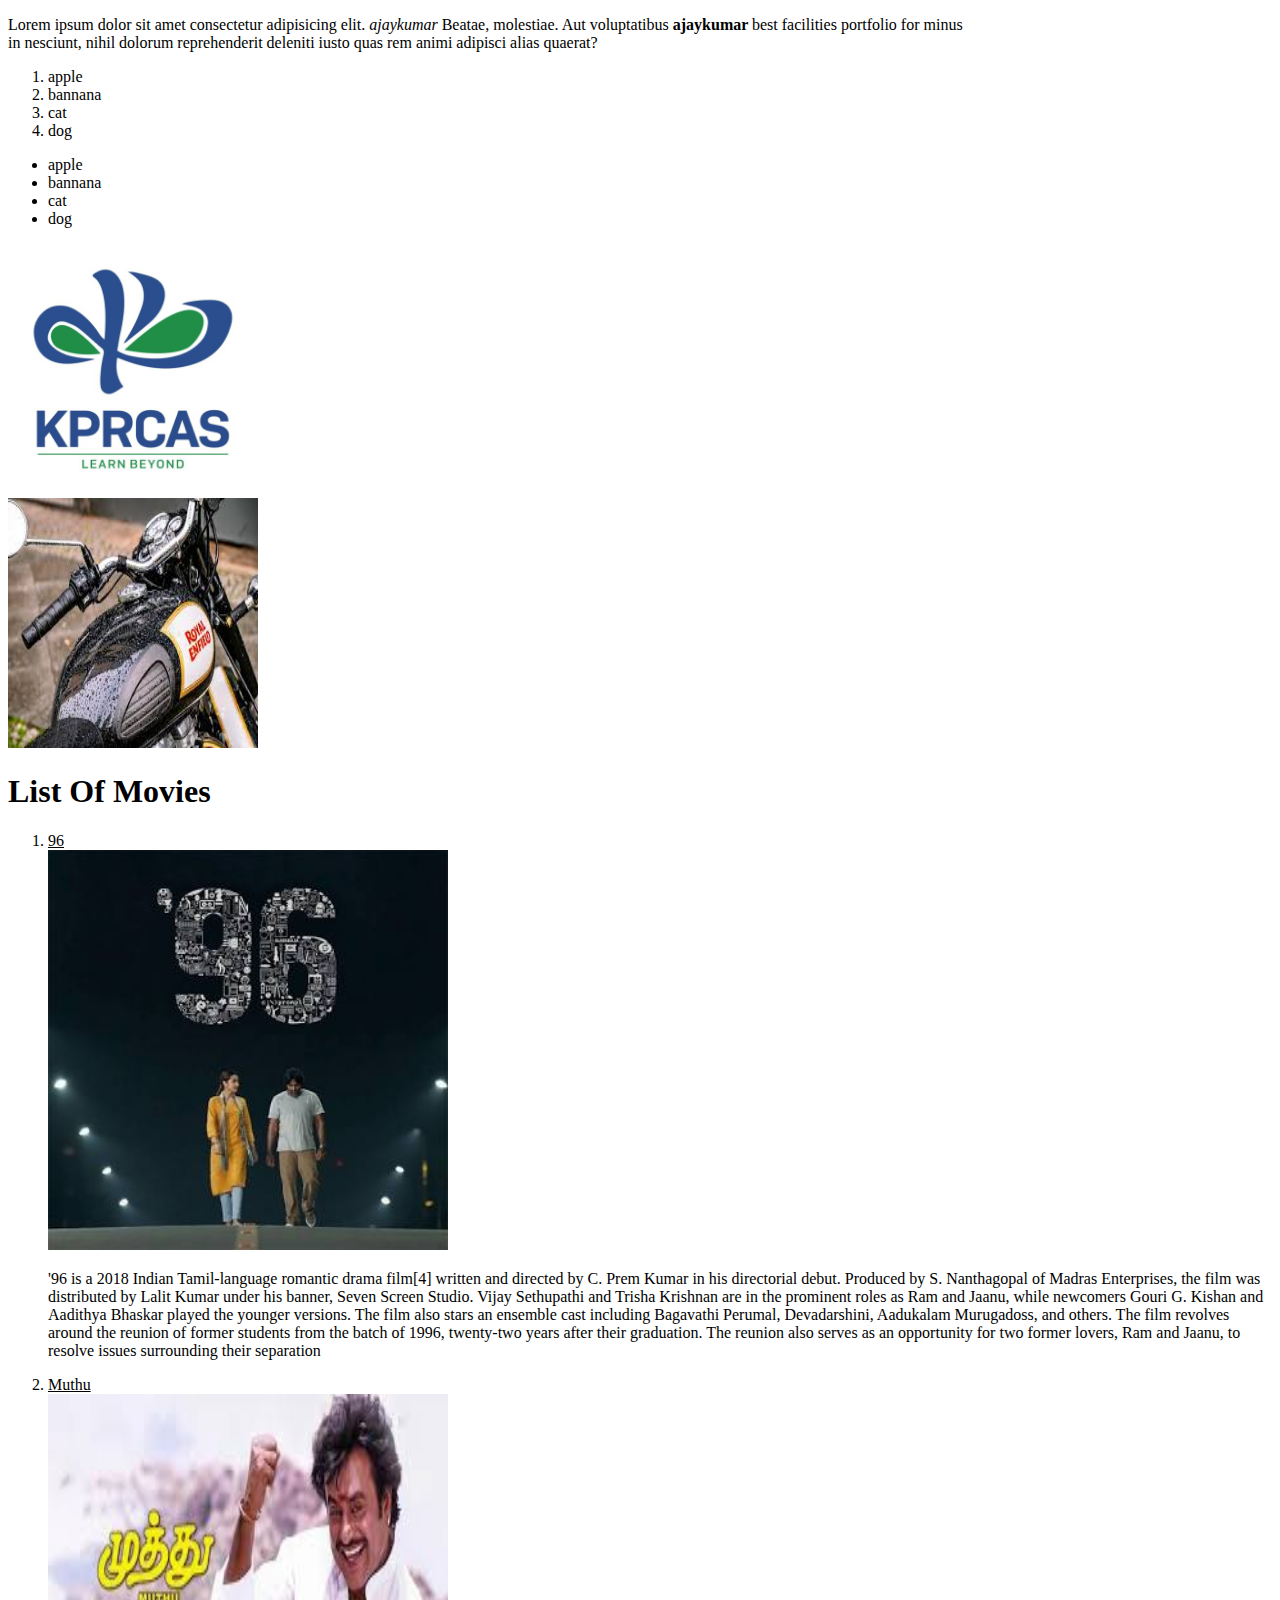
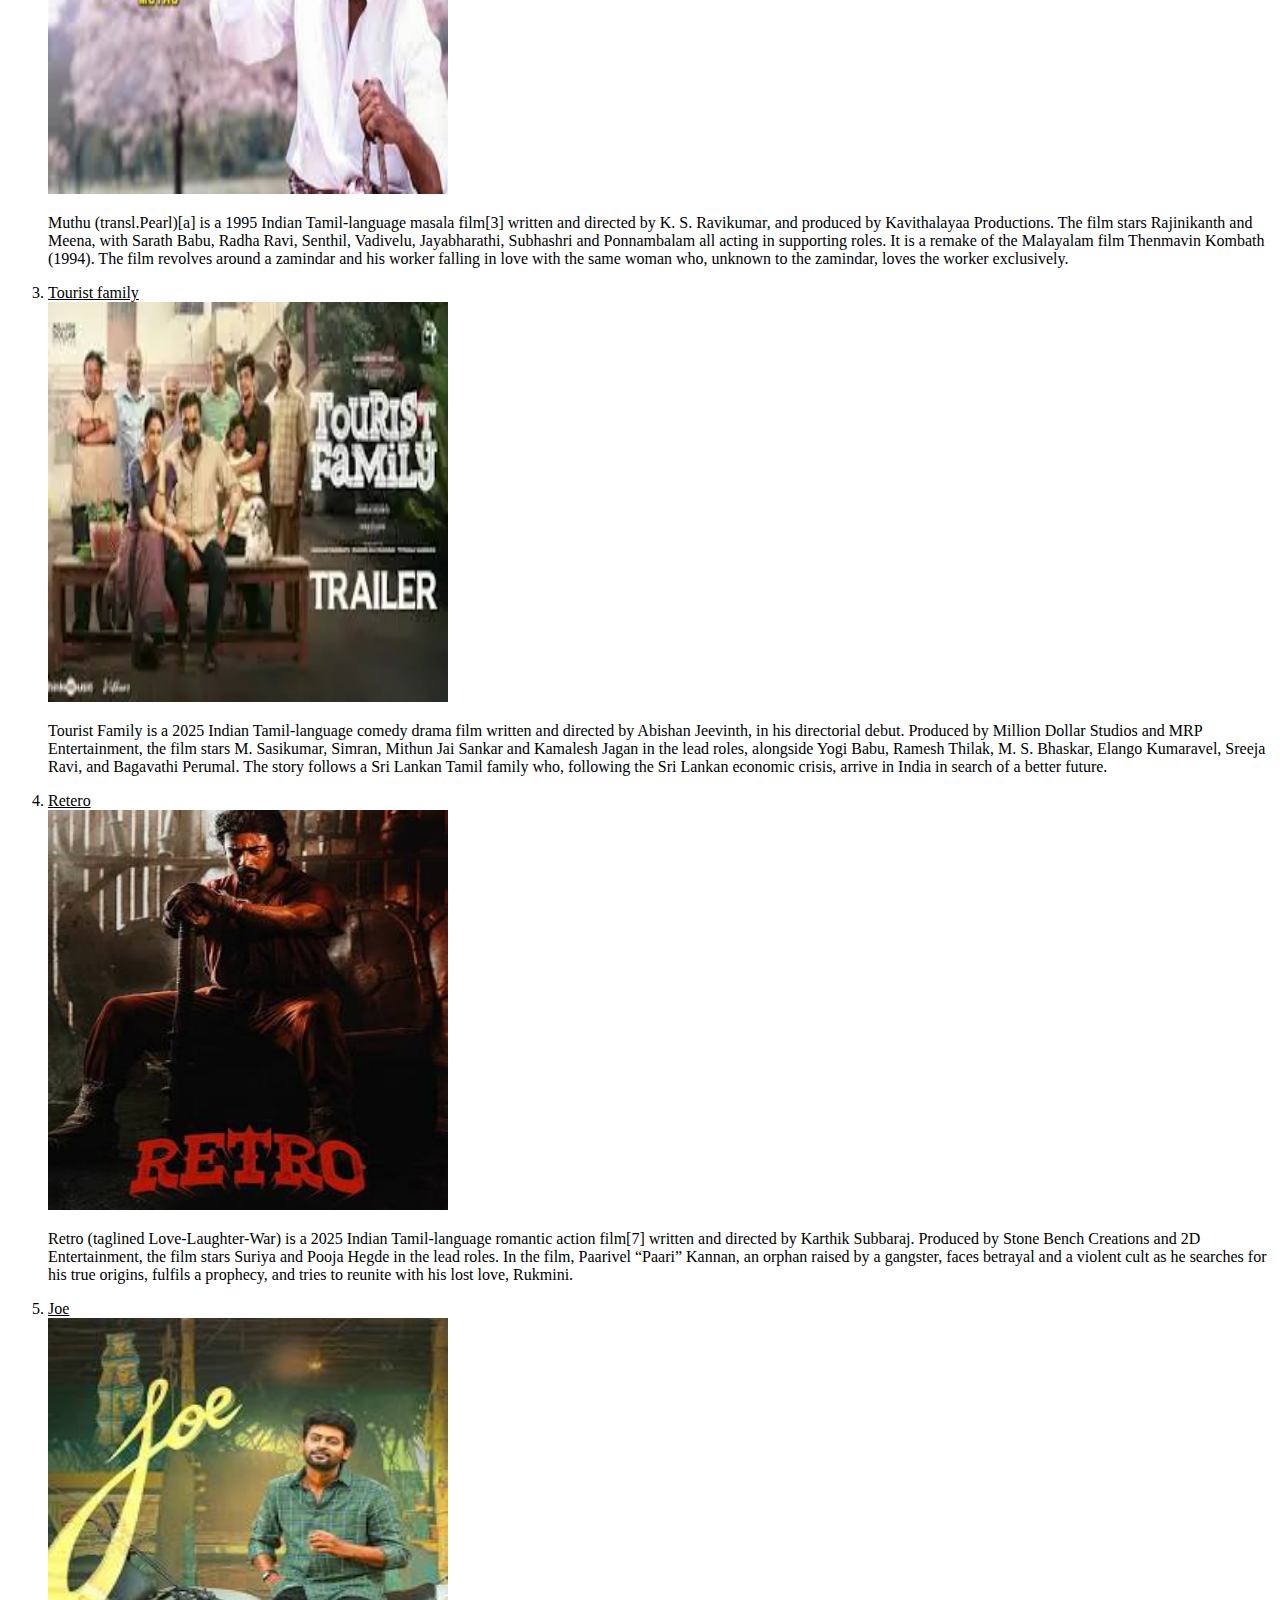
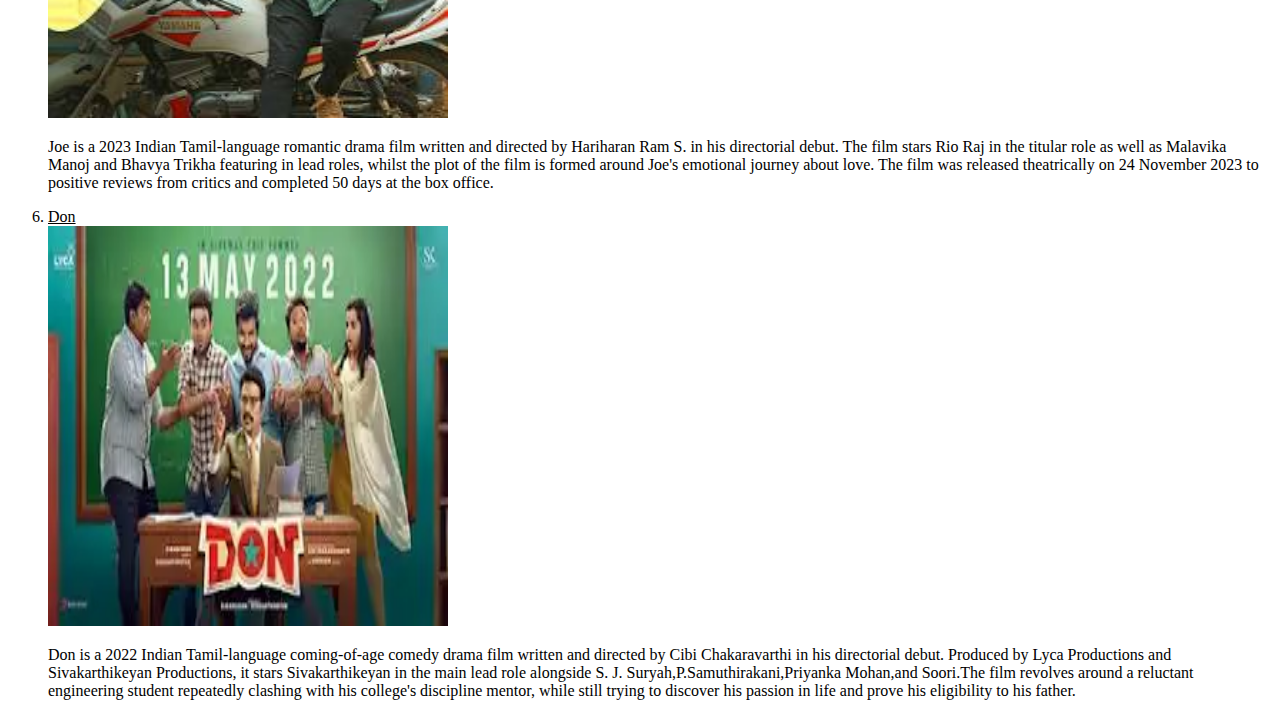
<file: about.html>
<!DOCTYPE html>
<html lang="en">
<head>
    <meta charset="UTF-8">
    <meta name="viewport" content="width=device-width, initial-scale=1.0">
    <title>Document</title>
</head>
<body>
    <p> Lorem ipsum dolor sit amet consectetur adipisicing elit. <i> ajaykumar </i> Beatae, molestiae. Aut voluptatibus <b> ajaykumar </b> best facilities portfolio for minus <br> in nesciunt, nihil dolorum reprehenderit deleniti iusto quas rem animi adipisci alias quaerat?</p> 
    <ol>
        <li> apple </li>
        <li> bannana </li>
        <li> cat </li>
        <li> dog </li>
    </ol>
    <ul>
        <li>apple</li>
        <li>bannana</li>
        <li>cat</li>
        <li>dog</li>
    </ul>
    <img src="kpr logo.jpg" alt="logo of kpr" width="250" height="250"> <br>
    <img src="[data-uri]" alt=" its an bullet image" width="250" height="250"> 
    
    <h1>List Of Movies</h1>
    <ol>
    <li><u>96</u></li>
    <img src="[data-uri]" alt="logo of 96" width="400" height="400">
   <p>'96 is a 2018 Indian Tamil-language romantic drama film[4] written and directed by C. Prem Kumar in his directorial debut. Produced by S. Nanthagopal of Madras Enterprises, the film was distributed by Lalit Kumar under his banner, Seven Screen Studio. Vijay Sethupathi and Trisha Krishnan are in the prominent roles as Ram and Jaanu, while newcomers Gouri G. Kishan and Aadithya Bhaskar played the younger versions. The film also stars an ensemble cast including Bagavathi Perumal, Devadarshini, Aadukalam Murugadoss, and others. The film revolves around the reunion of former students from the batch of 1996, twenty-two years after their graduation. The reunion also serves as an opportunity for two former lovers, Ram and Jaanu, to resolve issues surrounding their separation</p> 

<li><u>Muthu</u></li>
<img src="[data-uri]" alt="logoof muthu movie" width="400" height="400">
<p>Muthu (transl.Pearl)[a] is a 1995 Indian Tamil-language masala film[3] written and directed by K. S. Ravikumar, and produced by Kavithalayaa Productions. The film stars Rajinikanth and Meena, with Sarath Babu, Radha Ravi, Senthil, Vadivelu, Jayabharathi, Subhashri and Ponnambalam all acting in supporting roles. It is a remake of the Malayalam film Thenmavin Kombath (1994). The film revolves around a zamindar and his worker falling in love with the same woman who, unknown to the zamindar, loves the worker exclusively.</p>

<li><u>Tourist family</u></li>
<img src="[data-uri]" alt="logo of tourist family" width="400" height="400">
<p>Tourist Family is a 2025 Indian Tamil-language comedy drama film written and directed by Abishan Jeevinth, in his directorial debut. Produced by Million Dollar Studios and MRP Entertainment, the film stars M. Sasikumar, Simran, Mithun Jai Sankar and Kamalesh Jagan in the lead roles, alongside Yogi Babu, Ramesh Thilak, M. S. Bhaskar, Elango Kumaravel, Sreeja Ravi, and Bagavathi Perumal. The story follows a Sri Lankan Tamil family who, following the Sri Lankan economic crisis, arrive in India in search of a better future.</p>

<li><u>Retero</u></li>
<img src="[data-uri]" alt="logo of Retero" width="400" height="400">
<p>Retro (taglined Love-Laughter-War) is a 2025 Indian Tamil-language romantic action film[7] written and directed by Karthik Subbaraj. Produced by Stone Bench Creations and 2D Entertainment, the film stars Suriya and Pooja Hegde in the lead roles. In the film, Paarivel “Paari” Kannan, an orphan raised by a gangster, faces betrayal and a violent cult as he searches for his true origins, fulfils a prophecy, and tries to reunite with his lost love, Rukmini.

<li><u>Joe</u></li>
<img src="[data-uri]" alt="logo og joe" width="400" height="400">
<p> Joe is a 2023 Indian Tamil-language romantic drama film written and directed by Hariharan Ram S. in his directorial debut. The film stars Rio Raj in the titular role as well as Malavika Manoj and Bhavya Trikha featuring in lead roles, whilst the plot of the film is formed around Joe's emotional journey about love. The film was released theatrically on 24 November 2023 to positive reviews from critics and completed 50 days at the box office.
</p>

<li><u>Don</u></li>
<img src="[data-uri]" alt="logo of don" width="400" height="400">
<p>Don is a 2022 Indian Tamil-language coming-of-age comedy drama film written and directed by Cibi Chakaravarthi in his directorial debut. Produced by Lyca Productions and Sivakarthikeyan Productions, it stars Sivakarthikeyan in the main lead role alongside S. J. Suryah,P.Samuthirakani,Priyanka Mohan,and Soori.The film revolves around a reluctant engineering student repeatedly clashing with his college's discipline mentor, while still trying to discover his passion in life and prove his eligibility to his father.</p>

</ol>
</body>
</html>
</file>
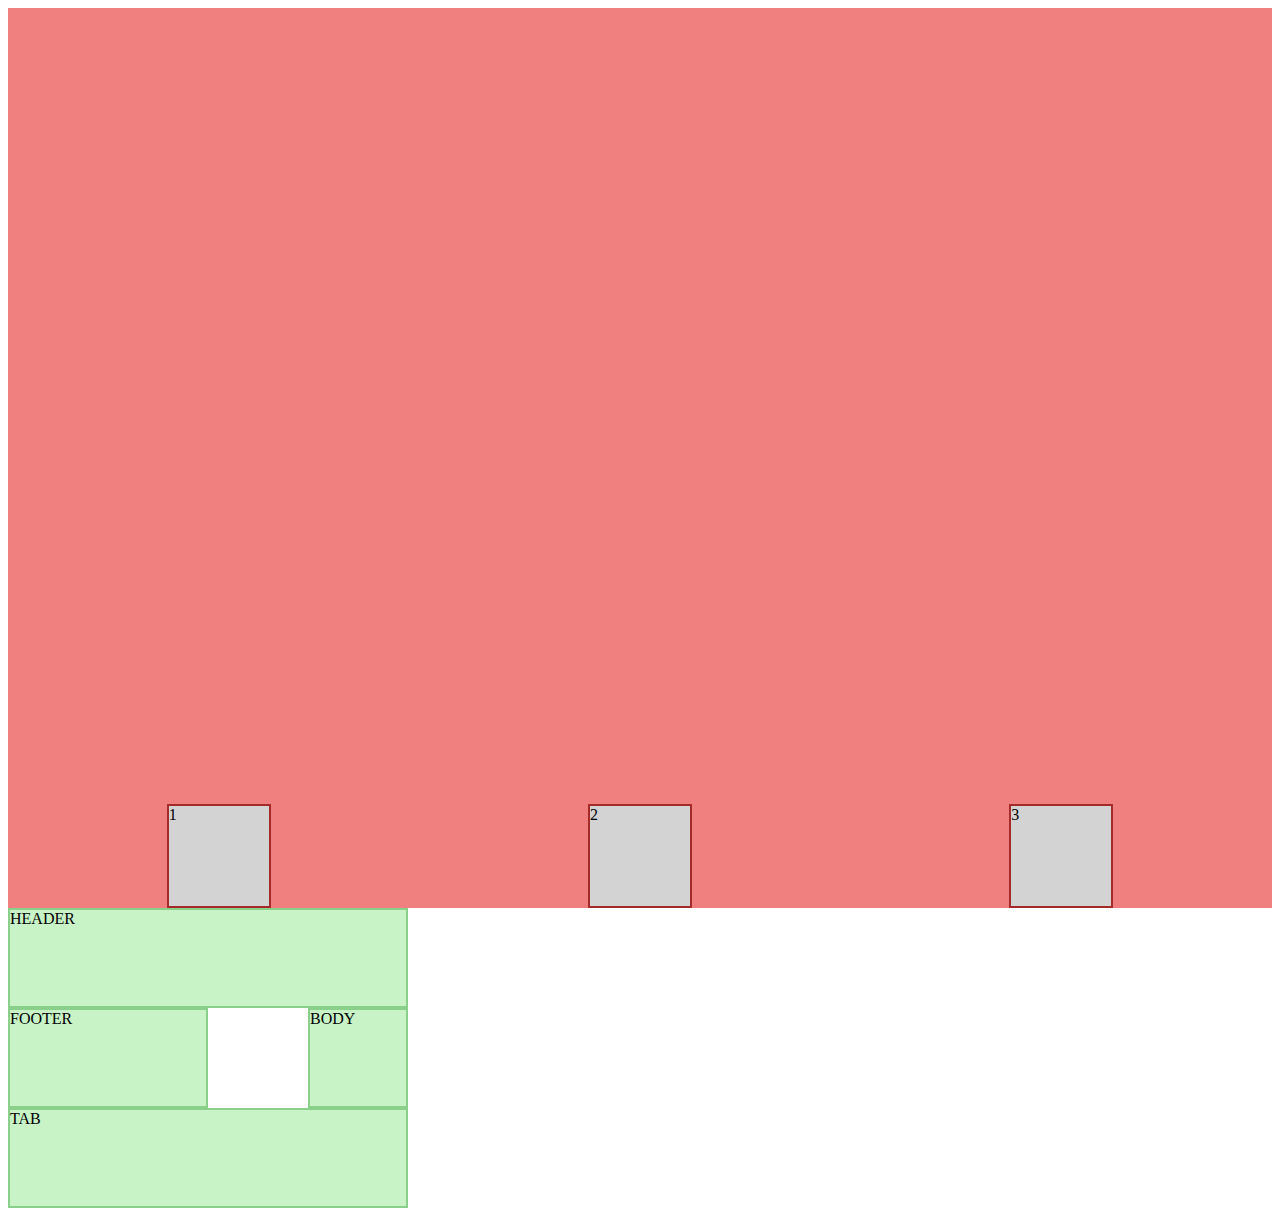
<file: display.html>
<!DOCTYPE html>
<html lang="en">
<head>
    <meta charset="UTF-8">
    <meta name="viewport" content="width=device-width, initial-scale=1.0">
    <title>Document</title>
    <link rel="stylesheet" href="style.css">
</head>
<body>
      <div class="flex-container">
      <div class="item1">1</div>
      <div class="item2">2</div>
      <div class="item3">3</div>
     
    </div>

      <div class="grid-container">
      <div class="item1">HEADER</div>
      <div class="item2">FOOTER</div>
      <div class="item3">BODY</div>
      <div class="item4">TAB</div>
      
      
    </div>
</body>
</html>
</file>
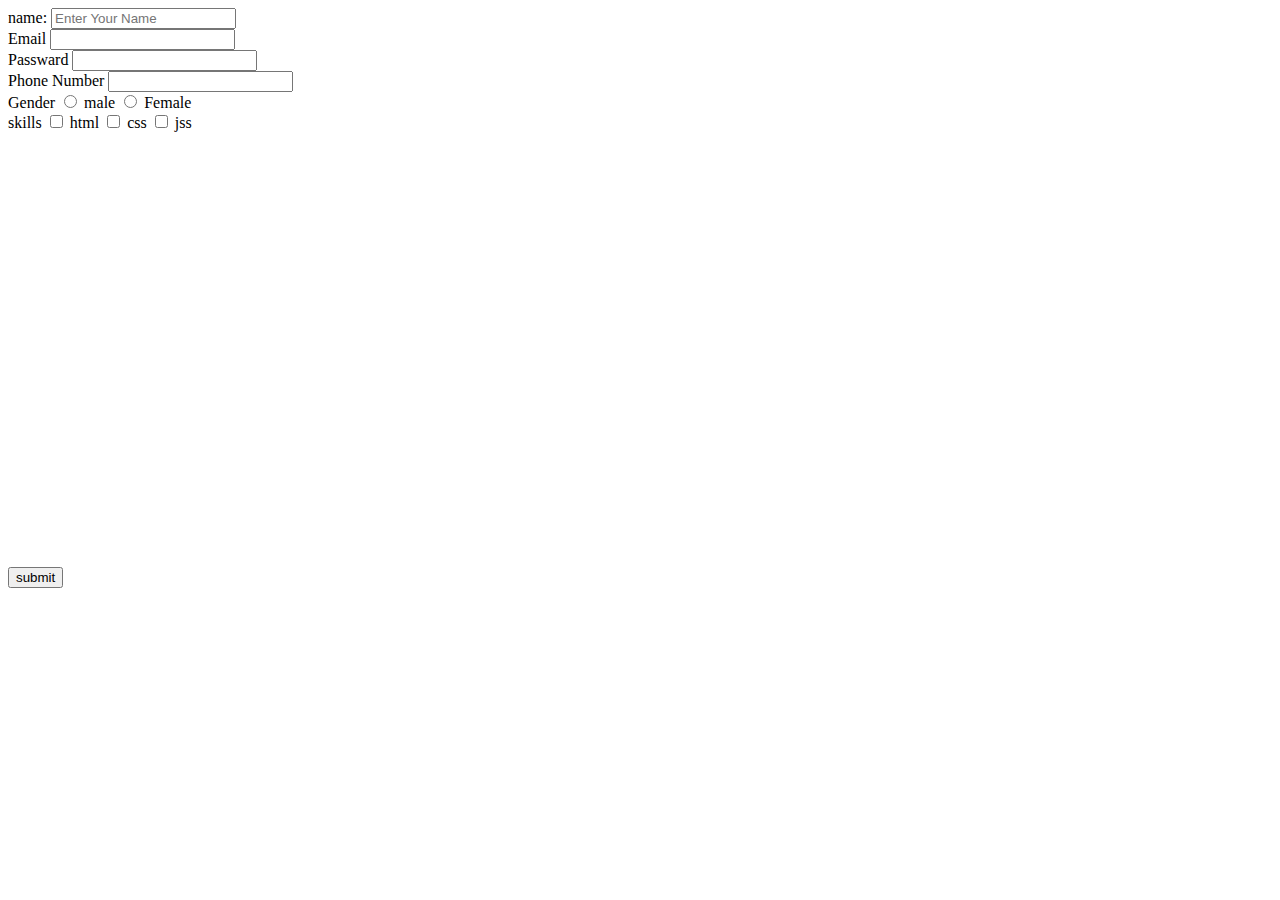
<file: form.html>
<!DOCTYPE html>
<html lang="en">
<head>
    <meta charset="UTF-8">
    <meta name="viewport" content="width=device-width, initial-scale=1.0">
    <title>Document</title>
</head>
<body>
    <form action=""> 

        <label for="">name:</label>
        <input type="text" placeholder="Enter Your Name" required><br>
        <label for="">Email</label>
        <input type="email" name="" id="" required><br>
        <label for="">Passward</label>
        <input type="password" name="" id=""><br>
        <label for="">Phone Number</label>
        <input type="number" name="" id="" required><br>
        <label for="">Gender</label>
         <input type="radio" name="gender" id="" value="Male">
         <label for="">male</label>
         <input type="radio" name="gender" value="Female">
         <label for="">Female</label><br>
         <label for="">skills</label>
         <input type="checkbox" name="s" id="" value="html">
         <label for="">html</label>
         <input type="checkbox" name="s" id="" value="css">
         <label for="">css</label>
         <input type="checkbox" name="s" id="" value="jss">
         <label for="">jss</label><br>
         <button type="submit">submit</button>
        
    <iframe src="https://www.google.com/maps/embed?pb=!1m18!1m12!1m3!1d7830.726813639762!2d77.10975409123436!3d11.0862698849861!2m3!1f0!2f0!3f0!3m2!1i1024!2i768!4f13.1!3m3!1m2!1s0x3ba8ff47f1aa9e5b%3A0xec7493d4b2b6cbe7!2sArasur%2C%20Tamil%20Nadu%20641048!5e0!3m2!1sen!2sin!4v1749634845745!5m2!1sen!2sin" width="600" height="450" style="border:0;" allowfullscreen="" loading="lazy" referrerpolicy="no-referrer-when-downgrade"></iframe>
   
    
    </form>
</body>
</html>
</file>
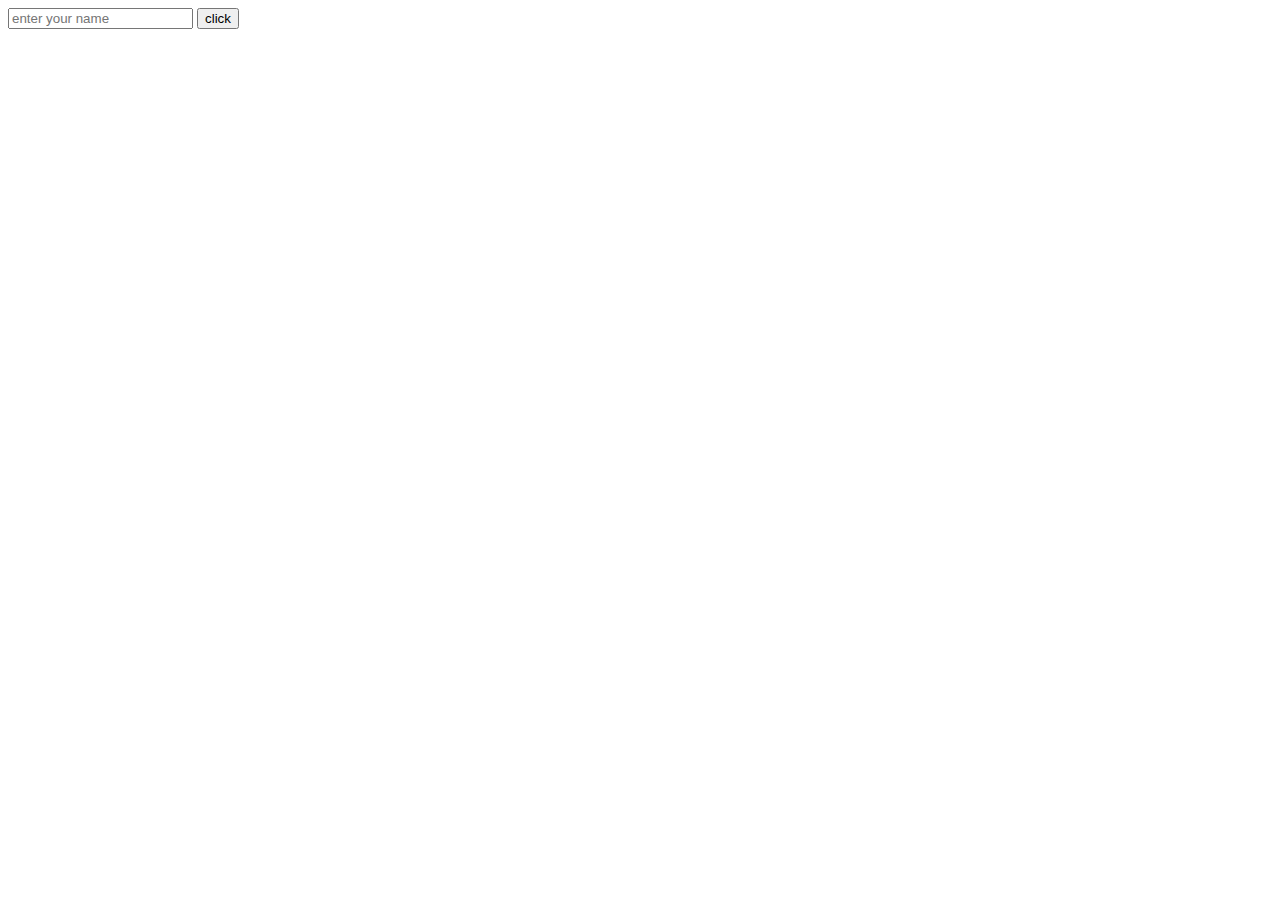
<file: h.html>
<!DOCTYPE html>
<html lang="en">
<head>
    <meta charset="UTF-9">
    <meta name="viewport" content="width=device-width, initial-scale=1.0">
    <title>Document</title>
</head>
<body>
    <input type="text" id="name" placeholder="enter your name">
    <button>click</button>
    <h1 id="result"></h1>
    <script>
        function greet(){
            let name=document.getElementById('name').value
            document.getElementById('result').innerText='hello'$ {name}
        }
        
    </script>
</body>
</html>
</file>
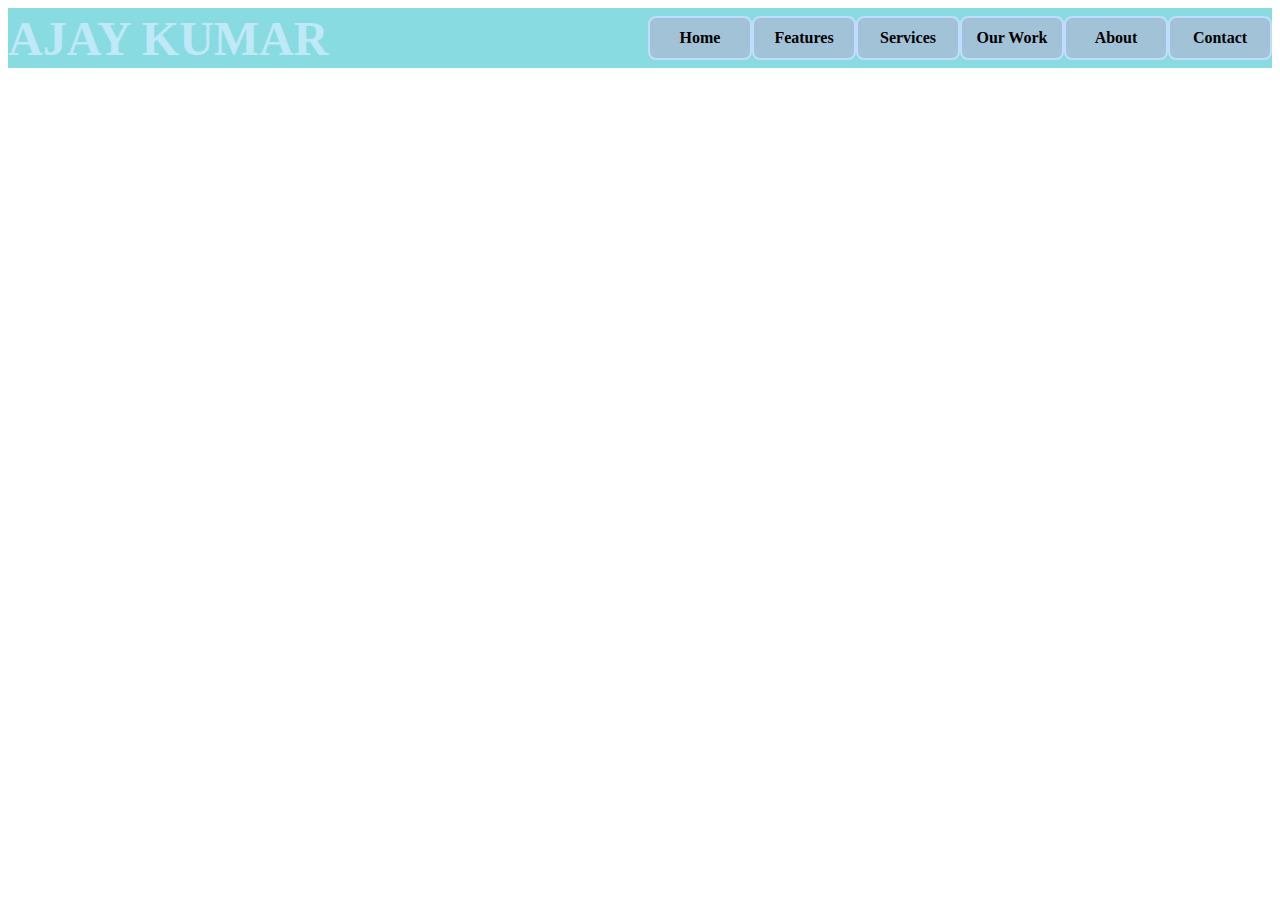
<file: HOME.html>
<!DOCTYPE html>
<html lang="en">
<head>
    <meta charset="UTF-8">
    <meta name="viewport" content="width=device-width, initial-scale=1.0">
    <title>Document for this web page is here</title>
    <style>
.flex-container {
    display: flex;
    align-items: center;
    background-color: rgb(136, 219, 224);
    height: 60px;
    margin-bottom: 30px;
}
.flex-container .brand {
    background: none;
    border: none;
    color: rgb(192, 233, 248);
    font-size: 1.5em;
    font-weight: bold;
    margin-right: auto;
    width: auto;
    height: auto;
    cursor: default;
}
.flex-container div:not(.brand) {
    background-color: rgb(162, 195, 215);
    border: 2px solid rgb(193, 220, 255);
    height: 40px;
    width: 100px;
    display: flex;
    align-items: center;
    justify-content: center;
    font-weight: bold;
    cursor: pointer;
    border-radius: 8px;
    transition: background 0.2s;
}
.flex-container div:not(.brand):hover {
    background-color: #bbc5c6;
}
    </style>
</head>
<body>
<div class="flex-container">
    <div class="brand"> <h1>AJAY KUMAR</h1></div>
    <div>Home</div>
    <div>Features</div>
    <div>Services</div>
    <div>Our Work</div>
    <div>About</div>
    <div>Contact</div>
</div>
</body>
</html>
</file>
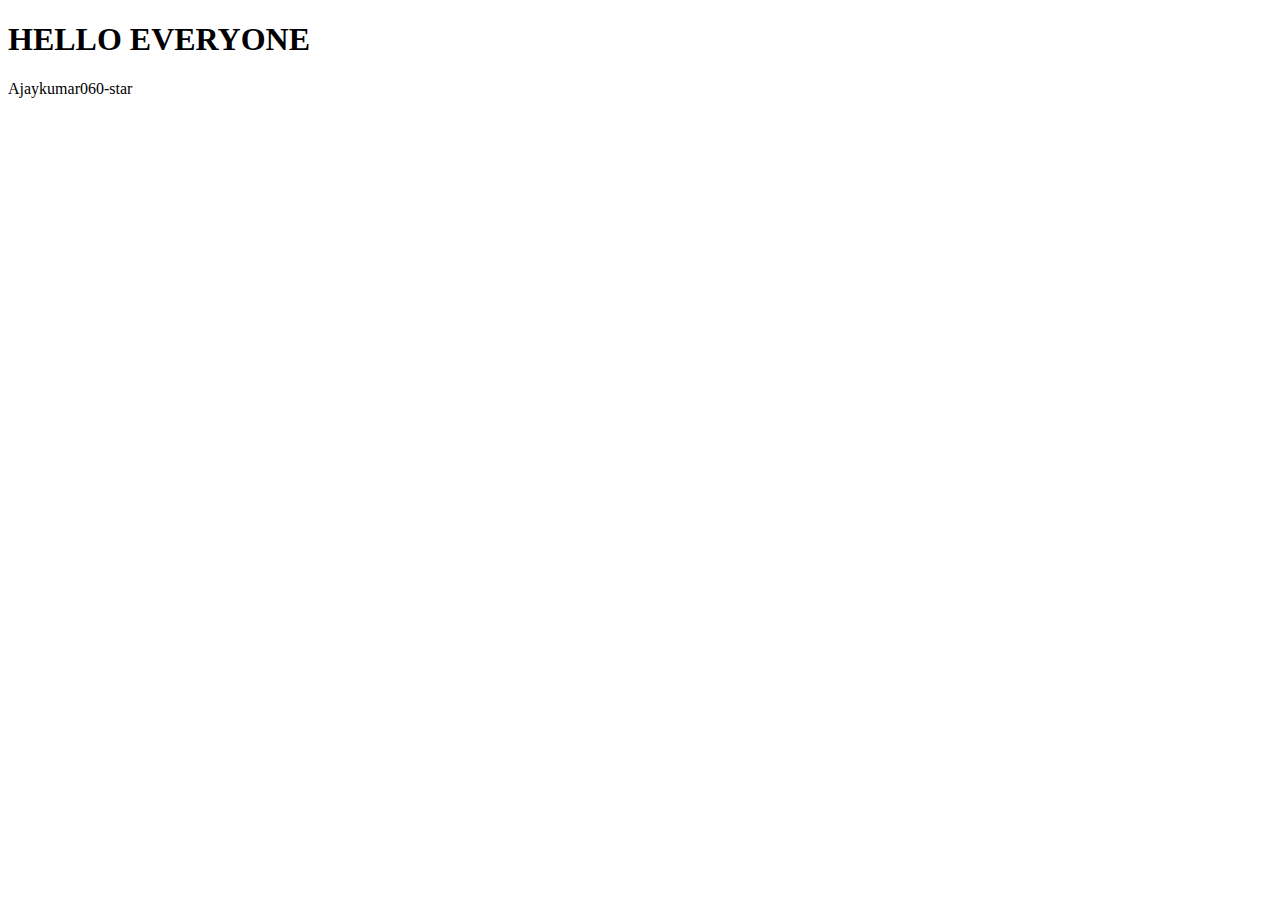
<file: idex.html>
<!DOCTYPE html>
<html lang="en">
<head>
    <meta charset="UTF-8">
    <meta name="viewport" content="width=device-width, initial-scale=1.0">
    <title>AJAYKUMAR</title>
</head>
<body>
    <H1>HELLO EVERYONE</H1>
 
Ajaykumar060-star
</body>
</html>
</file>
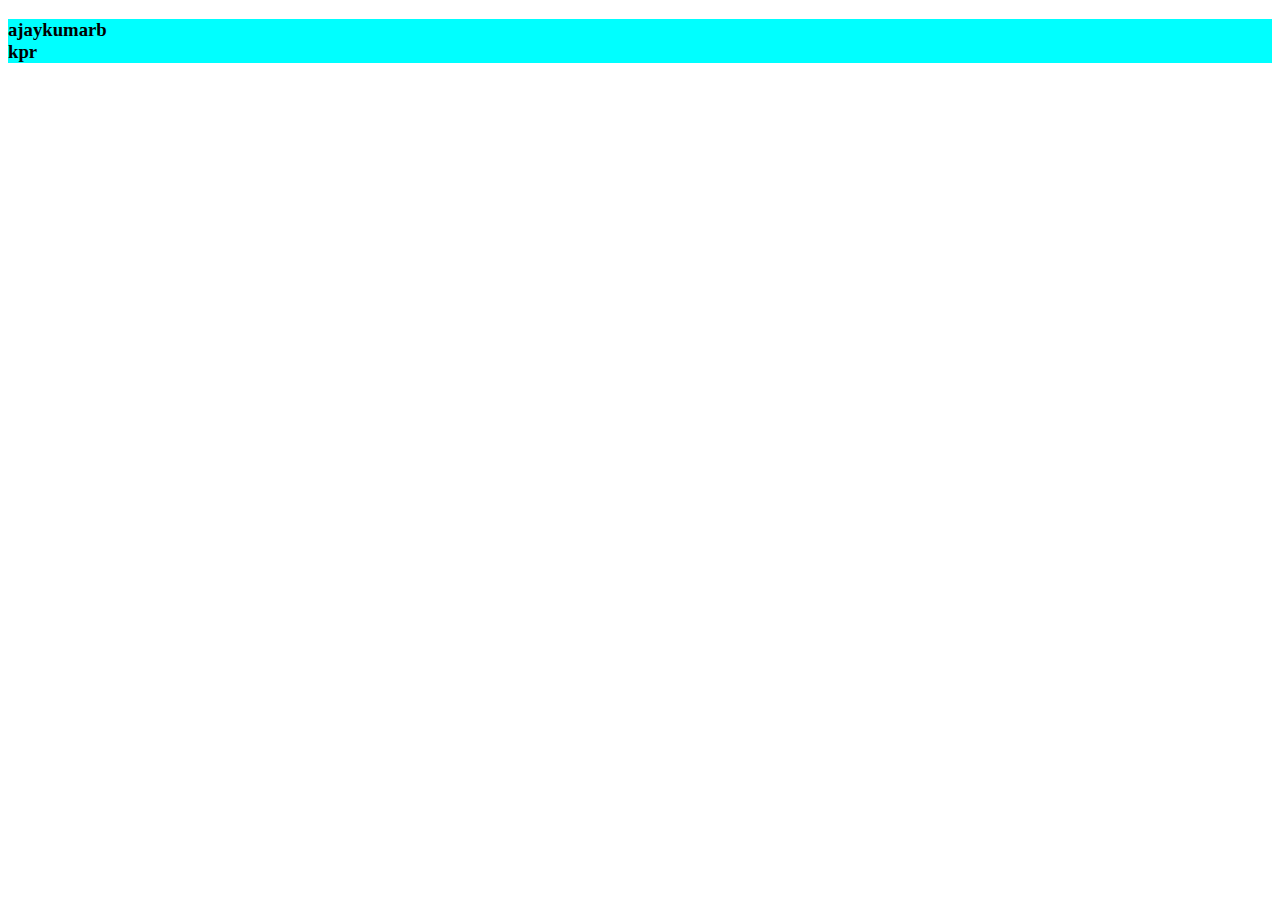
<file: parent.html>
<!DOCTYPE html>
<html lang="en">
<head>
    <meta charset="UTF-8">
    <meta name="viewport" content="width=device-width, initial-scale=1.0">
    <title>Document</title> 
     
    <link rel="stylesheet" href="style.css"> 
</head>
<body>
   <h3>ajaykumarb <br>
    kpr 

   </h3>
</body>
</html>
</file>
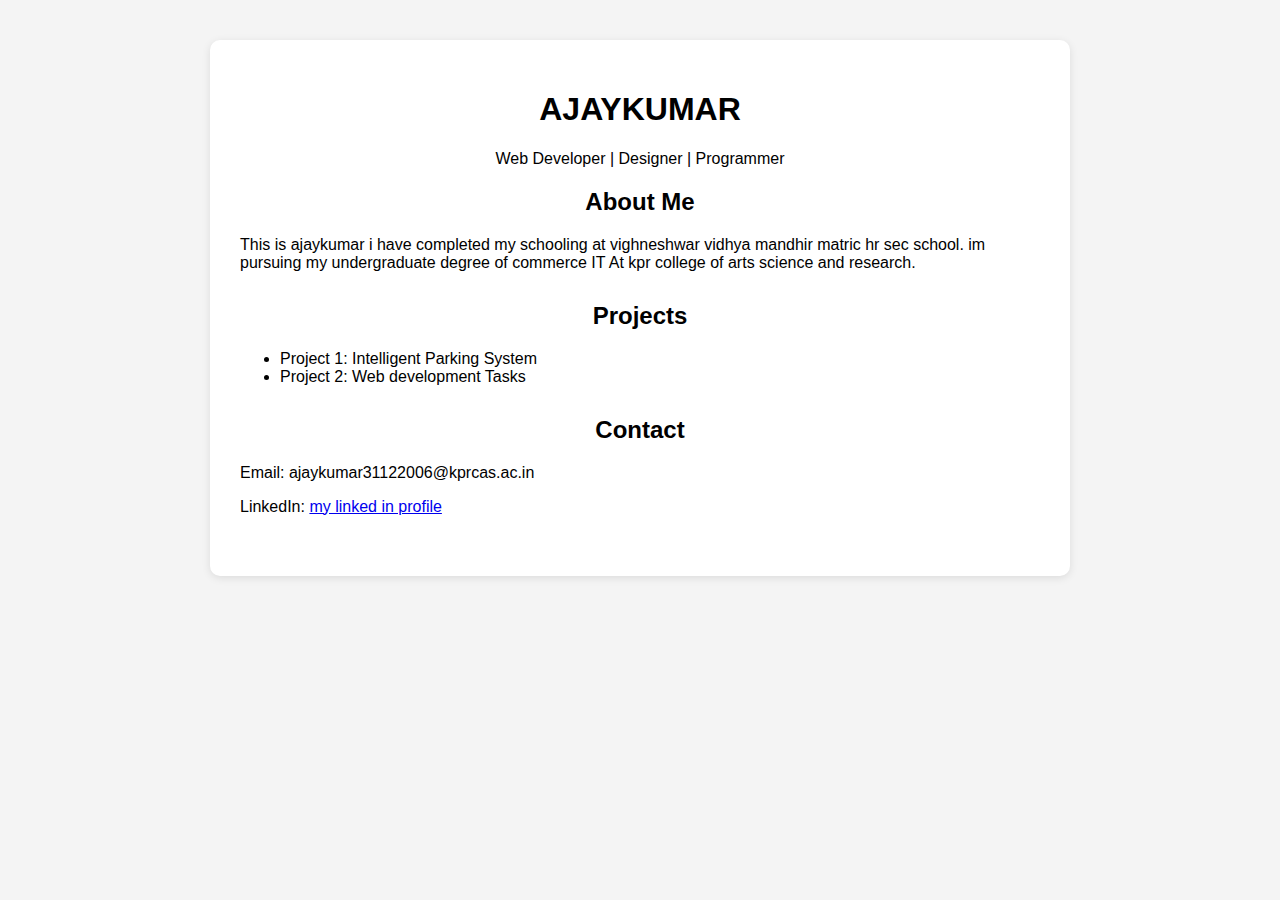
<file: portfolio.html>
<!DOCTYPE html>
<html lang="en">
<head>
    <meta charset="UTF-8">
    <meta name="viewport" content="width=device-width, initial-scale=1.0">
    <title>Your Name - Portfolio</title>
    <style>
        body {
            font-family: Arial, sans-serif;
            margin: 0;
            padding: 0;
            background: #f4f4f4;
        }
        .container {
            max-width: 800px;
            margin: 40px auto;
            background: #fff;
            padding: 30px;
            border-radius: 10px;
            box-shadow: 0 2px 8px rgba(0,0,0,0.1);
        }
        h1, h2 {
            text-align: center;
        }
        .section {
            margin-bottom: 30px;
        }
    </style>
</head>
<body>
    <div class="container">
        <h1>AJAYKUMAR</h1>
        <p style="text-align:center;">Web Developer | Designer | Programmer</p>
        
        <div class="section">
            <h2>About Me</h2>
            <p>
               This is ajaykumar i have completed my schooling at vighneshwar vidhya mandhir matric hr sec school. im pursuing my undergraduate degree of commerce IT At kpr college of arts science and research.
            </p>
        </div>
        
        <div class="section">
            <h2>Projects</h2>
            <ul>
                <li>Project 1: Intelligent Parking System</li>
                <li>Project 2: Web development Tasks</li>
                <!-- Add more projects as needed -->
            </ul>
        </div>
        
        <div class="section">
            <h2>Contact</h2>
            <p>Email: ajaykumar31122006@kprcas.ac.in</p>
            <p>LinkedIn: <a href="https://github.com/Ajaykumar060-star/AK">my linked in profile</a></p>
        </div>
    </div>
</body>
</html>
</file>
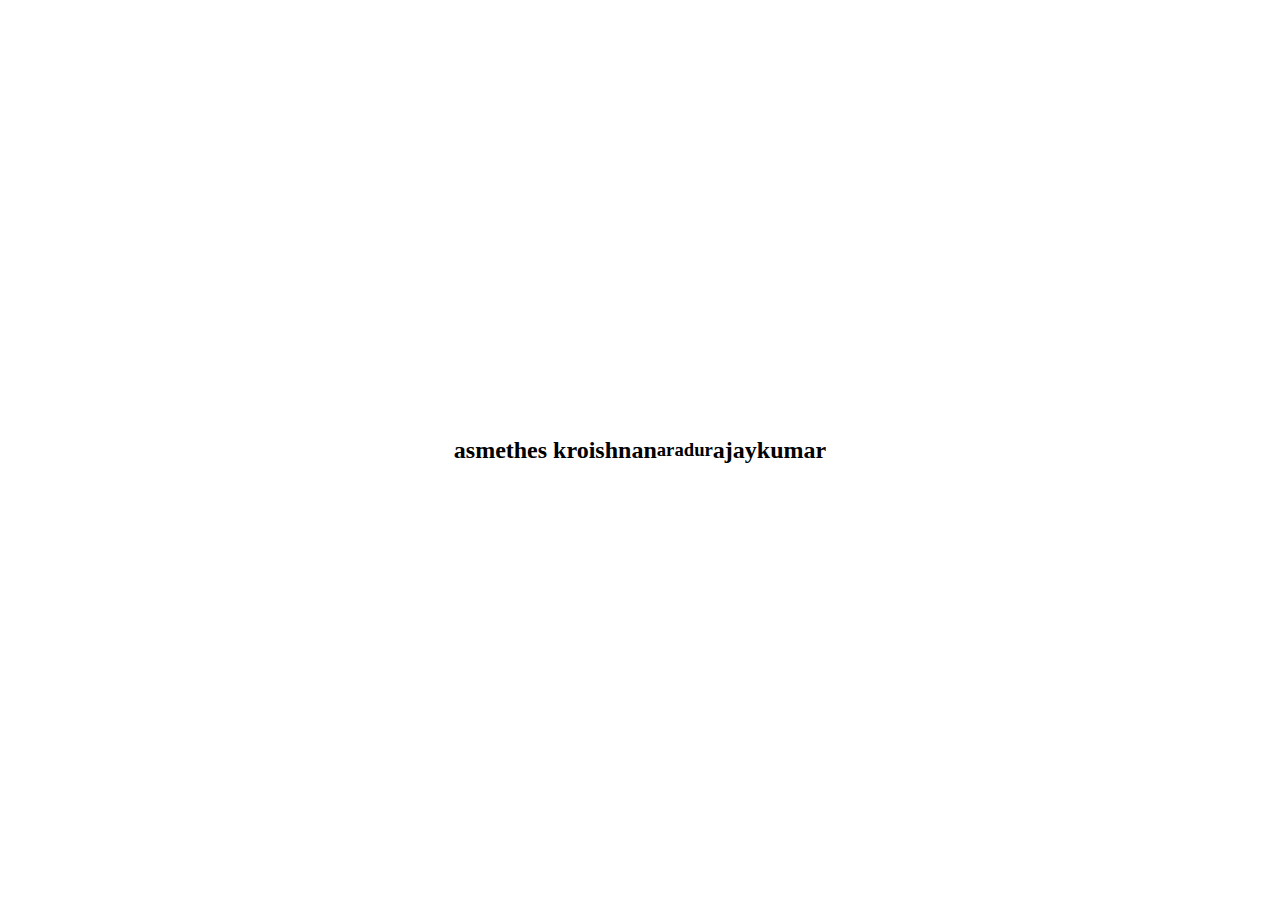
<file: position.html>
<!DOCTYPE html>
<html lang="en">
<head>
    <meta charset="UTF-8">
    <meta name="viewport" content="width=device-width, initial-scale=1.0">
    <title>Document</title>
    <style> 
        body {
            margin: 0;
            height: 100vh;
            display: flex;
            justify-content: center;
            align-items: center;
        }
    </style>
</head>
<body>
    <h2>asmethes kroishnan</h2><br>
    <h3>aradur</h3> <br>
    <h2>ajaykumar</h2>
</body>
</html>
</file>
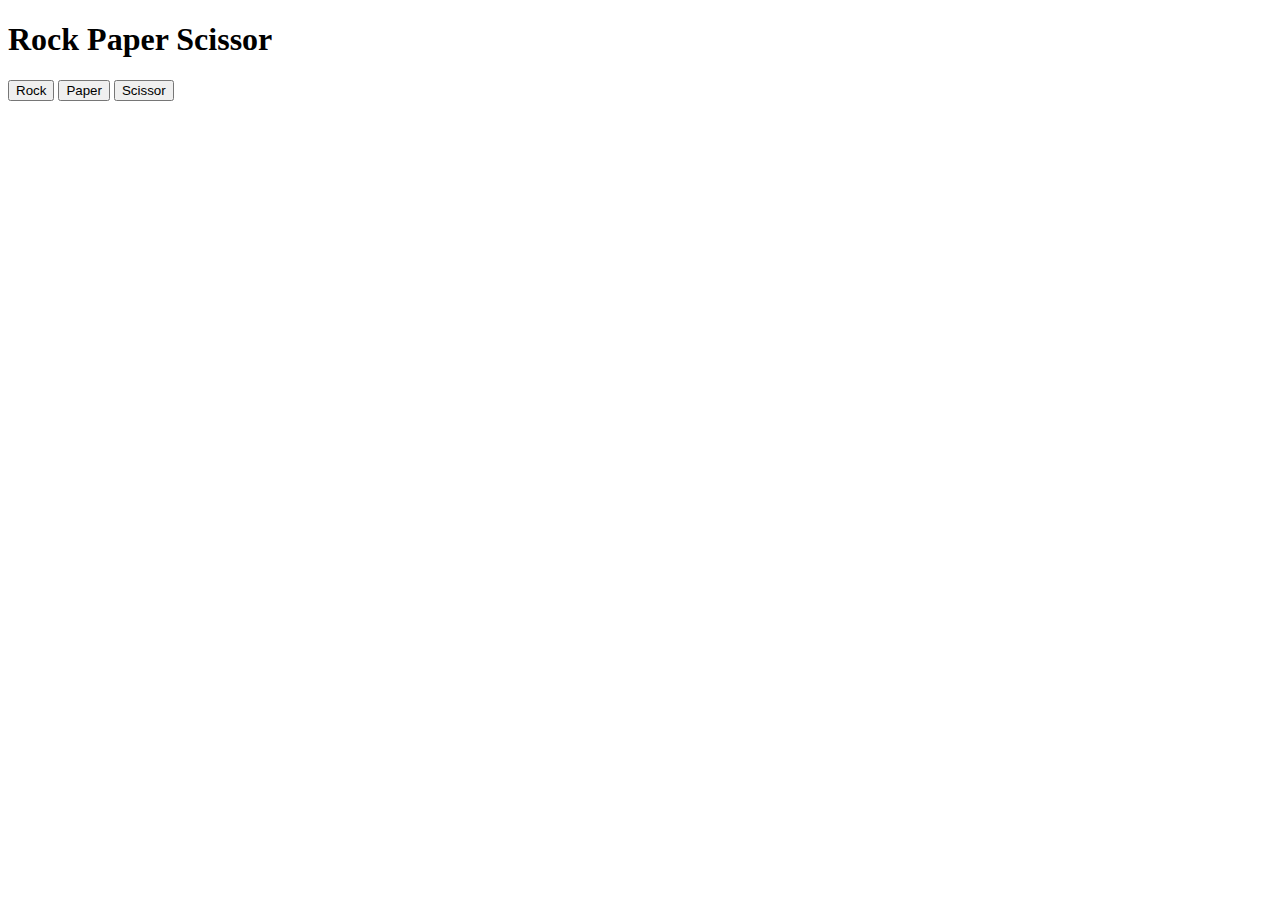
<file: rock.html>
<!DOCTYPE html>
<html lang="en">
<head>
    <meta charset="UTF-8">
    <meta name="viewport" content="width=device-width, initial-scale=1.0">
    <title>Document</title>
</head>
<body>
    <h1>Rock Paper Scissor</h1>
    <button onclick="game('rock')">Rock</button>
    <button onclick="game('paper')">Paper</button>
    <button onclick="game('scissor')">Scissor</button>
    <h1 id="result"></h1>
    <script>
        function game(user){
            const choices=['rock','paper,','scissor']
            const computer=choices[]

        }
    </script>
</body>
</html>
</file>
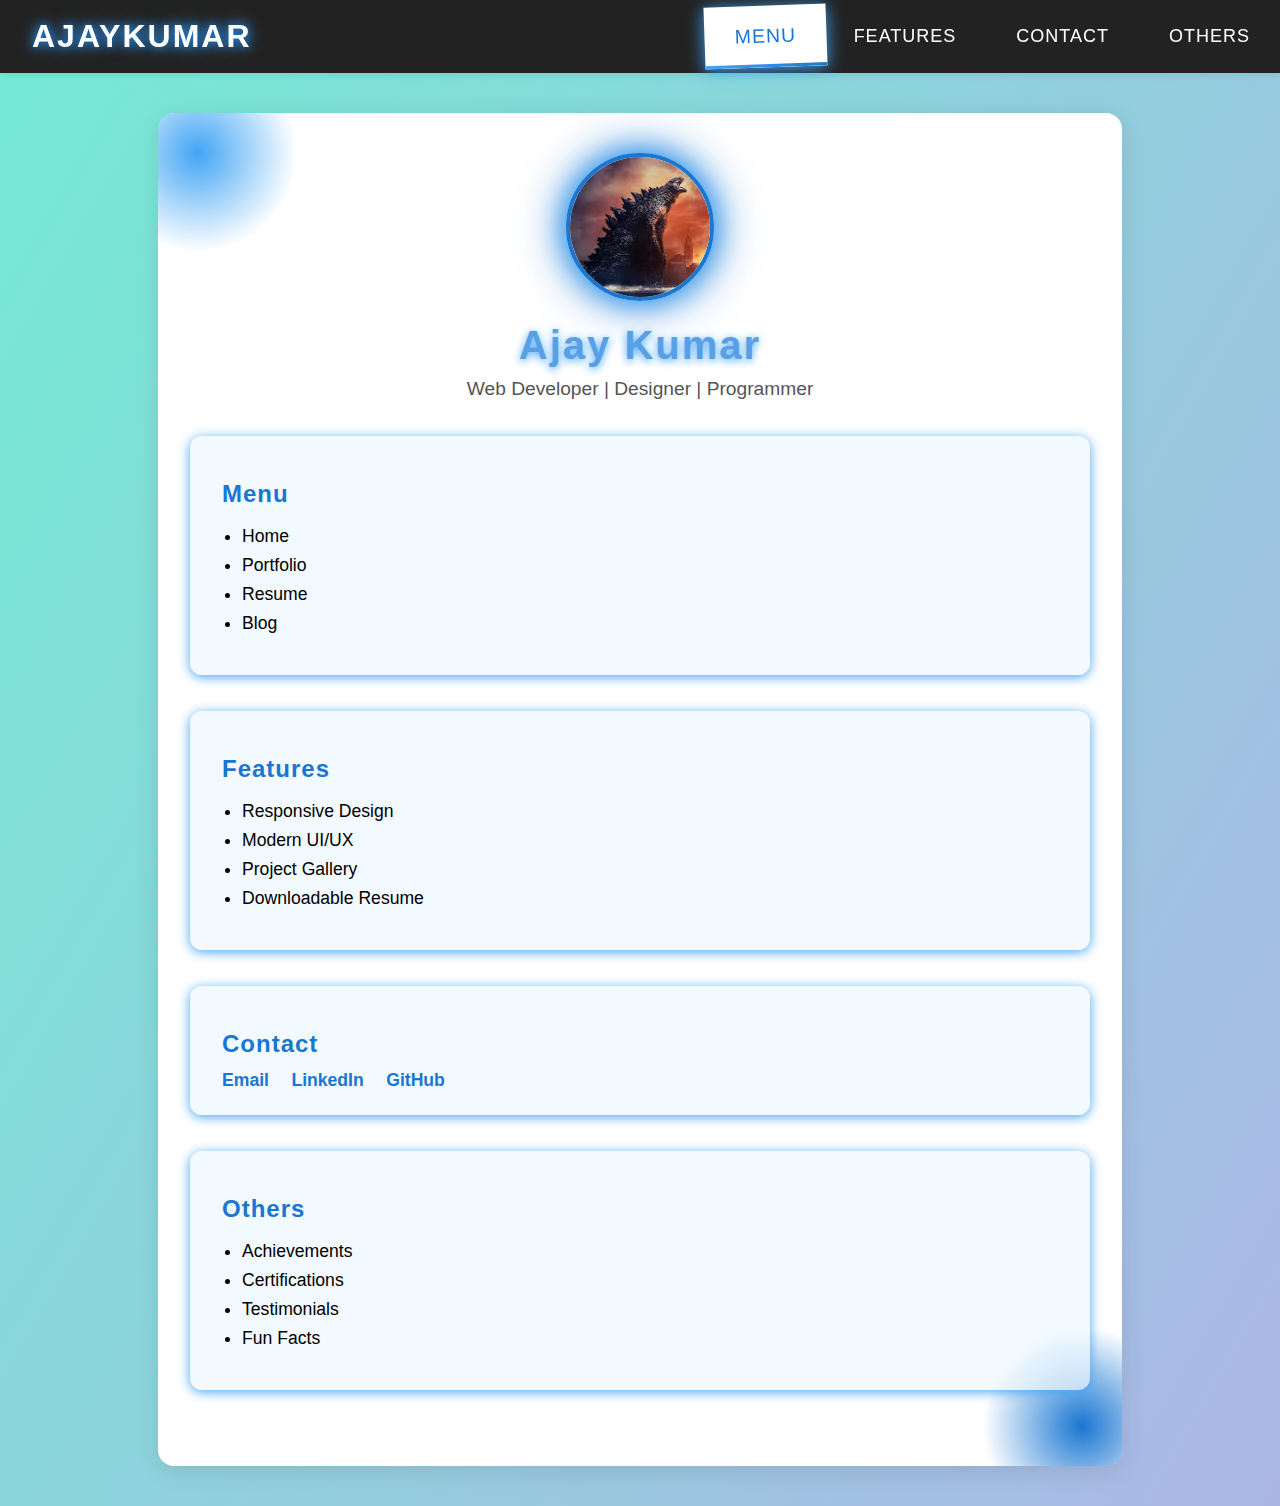
<file: s.html>
<!DOCTYPE html>
<html lang="en">
<head>
    <meta charset="UTF-8">
    <meta name="viewport" content="width=device-width, initial-scale=1.0">
    <title>RESUME</title>
    <link rel="stylesheet" href="s.css">
    <style>
        body {
            margin: 0;
            font-family: 'Segoe UI', Arial, sans-serif;
            background: linear-gradient(120deg, #74ebd5 0%, #ACB6E5 100%);
            min-height: 100vh;
        }
        .navbar {
            display: flex;
            justify-content: center;
            align-items: center;
            background: #222;
            padding: 0 0 0 0;
            box-shadow: 0 2px 8px rgba(0,0,0,0.08);
            position: sticky;
            top: 0;
            z-index: 100;
        }
        .navbar .logo {
            color: #fff;
            font-size: 2rem;
            font-weight: bold;
            letter-spacing: 2px;
            margin-right: auto;
            padding: 18px 32px;
        }
        .navbar a {
            color: #fff;
            text-decoration: none;
            padding: 18px 28px;
            font-size: 18px;
            font-weight: 500;
            letter-spacing: 1px;
            border-radius: 0;
            margin: 0 2px;
            transition: background 0.2s, color 0.2s;
        }
        .navbar a:hover, .navbar a.active {
            background: #fff;
            color: #1976d2;
        }
        .profile-container {
            max-width: 900px;
            margin: 40px auto;
            background: #fff;
            border-radius: 16px;
            box-shadow: 0 4px 24px rgba(0,0,0,0.10);
            padding: 40px 32px;
            text-align: center;
        }
        .profile-img {
            width: 140px;
            height: 140px;
            border-radius: 50%;
            object-fit: cover;
            border: 4px solid #1976d2;
            margin-bottom: 18px;
        }
        h1 {
            margin: 0 0 10px 0;
            font-size: 2.5rem;
            color: #589fe6;
        }
        .subtitle {
            color: #555;
            font-size: 1.2rem;
            margin-bottom: 24px;
        }
        .section {
            margin: 36px 0;
            text-align: left;
        }
        .section h2 {
            color: #1976d2;
            margin-bottom: 12px;
        }
        .section ul {
            padding-left: 20px;
        }
        .contact-links a {
            color: #1976d2;
            text-decoration: none;
            margin-right: 18px;
            font-weight: bold;
        }
        @media (max-width: 700px) {
            .profile-container {
                padding: 20px 8px;
            }
            .navbar .logo {
                font-size: 1.3rem;
                padding: 12px 12px;
            }
            .navbar a {
                padding: 12px 10px;
                font-size: 15px;
            }
        }
    </style>
</head>
<body>
    <nav class="navbar">
        <span class="logo">AJAYKUMAR</span>
        <a href="#menu" class="active">MENU</a>
        <a href="#features">FEATURES</a>
        <a href="#contact">CONTACT</a>
        <a href="#others">OTHERS</a>
    </nav>
    <div class="profile-container">
        <img src="[data-uri]" alt="Profile" class="profile-img">
        <h1>Ajay Kumar</h1>
        <div class="subtitle">Web Developer | Designer | Programmer</div>
        <div class="section" id="menu">
            <h2>Menu</h2>
            <ul>
                <li>Home</li>
                <li>Portfolio</li>
                <li>Resume</li>
                <li>Blog</li>
            </ul>
        </div>
        <div class="section" id="features">
            <h2>Features</h2>
            <ul>
                <li>Responsive Design</li>
                <li>Modern UI/UX</li>
                <li>Project Gallery</li>
                <li>Downloadable Resume</li>
            </ul>
        </div>
        <div class="section" id="contact">
            <h2>Contact</h2>
            <div class="contact-links">
                <a href="https://mail.google.com/mail/u/0/#inbox">Email</a>
                <a href="https://www.linkedin.com/" target="_blank">LinkedIn</a>
                <a href="https://github.com/" target="_blank">GitHub</a>
            </div>
        </div>
        <div class="section" id="others">
            <h2>Others</h2>
            <ul>
                <li>Achievements</li>
                <li>Certifications</li>
                <li>Testimonials</li>
                <li>Fun Facts</li>
            </ul>
        </div>
    </div>
</body>
</html>
</file>
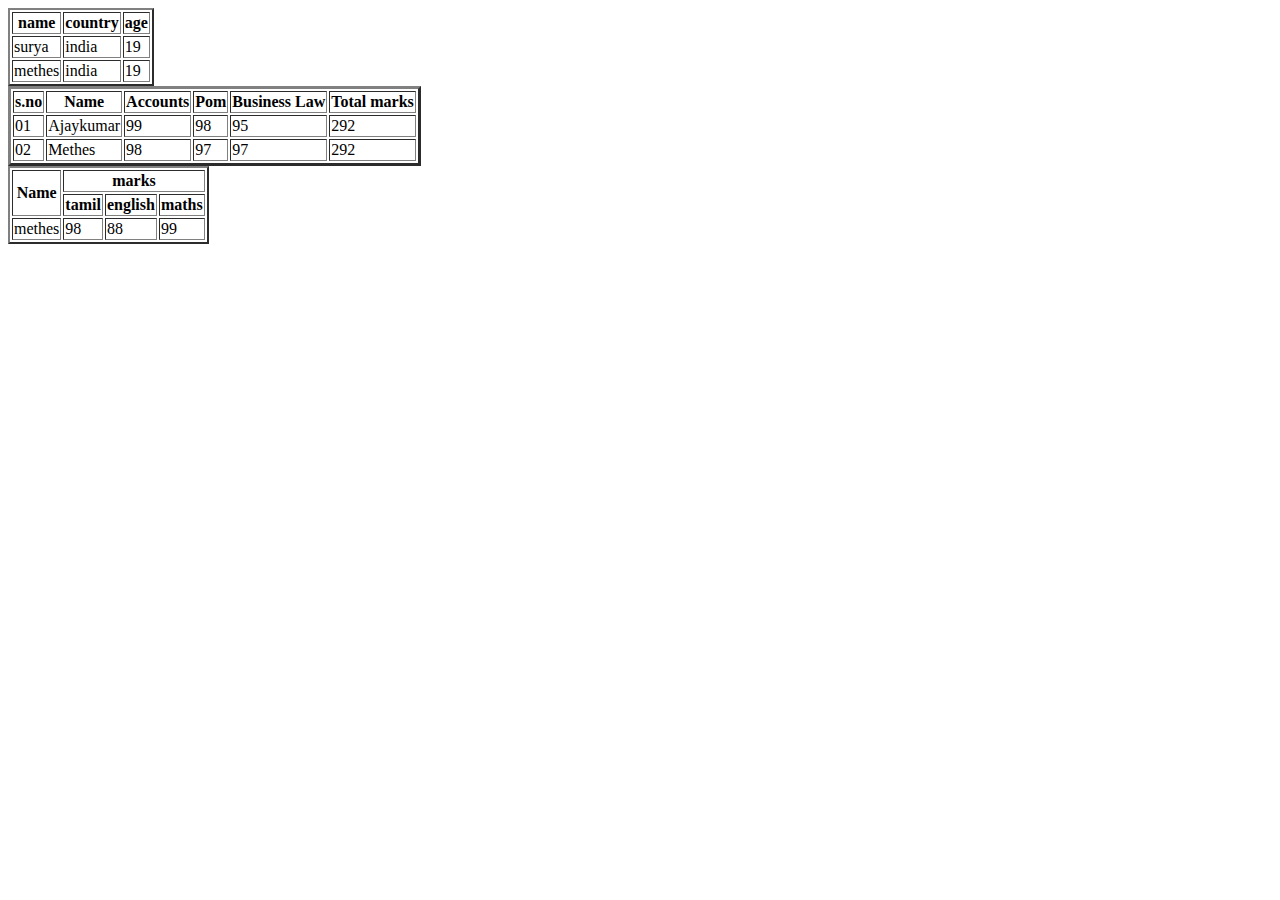
<file: table.html>
<!DOCTYPE html>
<html lang="en">
<head>
    <meta charset="UTF-8">
    <meta name="viewport" content="width=device-width, initial-scale=1.0">
    <title>Document</title>
</head>
<body>
    <table border="2">
        <tr>
            <th>name</th>
            <th>country</th>
            <th>age</th>
        </tr>
        <tr>
<td>surya</td>
<td>india</td>
<td>19</td>
        </tr>
        <tr>
            <td>methes</td>
            <td>india</td>
            <td>19</td>
        </tr>
    </table>

    <table border="3">

        <tr>
<th>s.no</th>
<th> Name</th>
<th>Accounts</th>
<th>Pom</th>
<th>Business Law</th>
<th>Total marks</th>
        </tr>

        <tr>
<td>01</td>
<td>Ajaykumar</td>
<td>99</td>
<td>98</td>
<td>95</td>
<td>292</td>

        </tr>
        <tr>
            <td>02</td>
            <td>Methes</td>
            <td>98</td>
            <td>97</td>
            <td>97</td>
            <td>292</td>
        </tr>
    </table>
    <table border="2">
<tr>
    <th rowspan="2">Name</th>
    <th colspan="3">marks</th>
    
</tr>

<tr>
    <th>tamil</th>
    <th>english</th>
    <th>maths</th>
</tr>
<tr>
    <td>methes</td>
    <td>98</td>
    <td>88</td>
    <td>99</td>
</tr>


    </table>

    
</body>
</html>
</file>
<file: style.css>
.line {
            background-color: rgb(247, 247, 204);
        }

        #new {
            font-family: 'Courier New', Courier, monospace;
        }

        h3 {
            background-color: aqua;
        }

        .border {
            border: 2px solid skyblue
        }

        .flex-container {
            display: flex;
            justify-content: space-around;
            align-items: flex-end;
            background-color: lightcoral;
            height: 100vh;
        }

        .flex-container div {
            background-color: lightgrey;
            border: 2px solid brown;
            height: 100px;
            width: 100px
        }

        .item2 {
            flex-shrink: 0;
        }

        .grid-container {
            display: grid;
            grid-template-rows: 100px 100px 100px;
            grid-template-columns: 100px 100px 100px 100px;
        }

        .grid-container div {
            background-color: rgb(199, 243, 199);
            border: 2px solid rgb(138, 207, 138);
            
        }

        .item1 {
            grid-column-start: 1;
            grid-column-end: 5;
        }

        .item2 {
            grid-column-start: 1;
            grid-column-end: 3;
        }

        .item3 {
            grid-column-start: 4;
        }

        .item4 {
            grid-column-start: 1;
            grid-column-end: 5;
        }
</file>
<file: s.css>
body {
    margin: 0;
    font-family: 'Segoe UI', Arial, sans-serif;
    background: linear-gradient(120deg, #74ebd5 0%, #ACB6E5 100%);
    min-height: 100vh;
    animation: bgmove 10s ease-in-out infinite alternate;
}
@keyframes bgmove {
    0% { background-position: 0% 50%; }
    100% { background-position: 100% 50%; }
}
.navbar {
    display: flex;
    justify-content: center;
    align-items: center;
    background: rgba(34,34,34,0.95);
    padding: 0;
    box-shadow: 0 2px 16px rgba(0,0,0,0.18);
    position: sticky;
    top: 0;
    z-index: 100;
    backdrop-filter: blur(4px);
}
.navbar .logo {
    color: #fff;
    font-size: 2rem;
    font-weight: bold;
    letter-spacing: 2px;
    margin-right: auto;
    padding: 18px 32px;
    text-shadow: 0 0 8px #1976d2, 0 0 16px #42a5f5;
    animation: glow 2s infinite alternate;
}
@keyframes glow {
    0% { text-shadow: 0 0 8px #1976d2, 0 0 16px #42a5f5; }
    100% { text-shadow: 0 0 24px #42a5f5, 0 0 32px #1976d2; }
}
.navbar a {
    color: #fff;
    text-decoration: none;
    padding: 18px 28px;
    font-size: 18px;
    font-weight: 500;
    letter-spacing: 1px;
    border-radius: 0;
    margin: 0 2px;
    transition: 
        background 0.2s, 
        color 0.2s, 
        box-shadow 0.3s, 
        transform 0.2s;
    position: relative;
    overflow: hidden;
}
.navbar a:hover, .navbar a.active {
    background: linear-gradient(90deg, #42a5f5 0%, #1976d2 100%);
    color: #fff;
    box-shadow: 0 2px 16px #42a5f5;
    transform: scale(1.08) rotate(-2deg);
}
.navbar a::after {
    content: '';
    display: block;
    position: absolute;
    left: 0; bottom: 0;
    width: 100%;
    height: 3px;
    background: linear-gradient(90deg, #42a5f5, #1976d2);
    transform: scaleX(0);
    transition: transform 0.3s;
}
.navbar a:hover::after, .navbar a.active::after {
    transform: scaleX(1);
}
.profile-container {
    max-width: 900px;
    margin: 40px auto;
    background: rgba(255,255,255,0.95);
    border-radius: 24px;
    box-shadow: 0 8px 32px rgba(25,118,210,0.18), 0 1.5px 8px #42a5f5;
    padding: 40px 32px;
    text-align: center;
    position: relative;
    overflow: hidden;
}
.profile-container::before {
    content: '';
    position: absolute;
    top: -60px; left: -60px;
    width: 200px; height: 200px;
    background: radial-gradient(circle, #42a5f5 0%, transparent 70%);
    z-index: 0;
    animation: float 6s infinite alternate;
}
.profile-container::after {
    content: '';
    position: absolute;
    bottom: -60px; right: -60px;
    width: 200px; height: 200px;
    background: radial-gradient(circle, #1976d2 0%, transparent 70%);
    z-index: 0;
    animation: float 7s infinite alternate-reverse;
}
@keyframes float {
    0% { transform: translateY(0) scale(1);}
    100% { transform: translateY(30px) scale(1.1);}
}
.profile-img {
    width: 140px;
    height: 140px;
    border-radius: 50%;
    object-fit: cover;
    border: 5px solid #42a5f5;
    margin-bottom: 18px;
    box-shadow: 0 0 24px #42a5f5, 0 0 48px #1976d2;
    transition: box-shadow 0.3s, transform 0.3s;
    position: relative;
    z-index: 1;
}
.profile-img:hover {
    box-shadow: 0 0 48px #1976d2, 0 0 96px #42a5f5;
    transform: scale(1.07) rotate(2deg);
}
h1 {
    margin: 0 0 10px 0;
    font-size: 2.5rem;
    color: #1976d2;
    letter-spacing: 2px;
    z-index: 1;
    position: relative;
    text-shadow: 0 2px 8px #42a5f5;
    animation: glow 2s infinite alternate;
}
.subtitle {
    color: #555;
    font-size: 1.2rem;
    margin-bottom: 24px;
    z-index: 1;
    position: relative;
}
.section {
    margin: 36px 0;
    text-align: left;
    background: rgba(236, 248, 255, 0.7);
    border-radius: 12px;
    padding: 24px 32px;
    box-shadow: 0 2px 12px #42a5f5;
    position: relative;
    z-index: 1;
    transition: box-shadow 0.3s, transform 0.3s;
}
.section:hover {
    box-shadow: 0 6px 32px #1976d2;
    transform: scale(1.02) rotate(-1deg);
}
.section h2 {
    color: #1976d2;
    margin-bottom: 12px;
    letter-spacing: 1px;
    font-size: 1.5rem;
}
.section ul {
    padding-left: 20px;
    font-size: 1.1rem;
}
.section ul li {
    margin-bottom: 8px;
    transition: color 0.2s, font-weight 0.2s;
}
.section ul li:hover {
    color: #42a5f5;
    font-weight: bold;
    cursor: pointer;
    text-shadow: 0 0 8px #42a5f5;
}
.contact-links a {
    color: #1976d2;
    text-decoration: none;
    margin-right: 18px;
    font-weight: bold;
    font-size: 1.1rem;
    border-bottom: 2px solid transparent;
    transition: color 0.2s, border-bottom 0.2s;
}
.contact-links a:hover {
    color: #42a5f5;
    border-bottom: 2px solid #42a5f5;
    text-shadow: 0 0 8px #42a5f5;
}
@media (max-width: 700px) {
    .profile-container {
        padding: 20px 8px;
    }
    .navbar .logo {
        font-size: 1.3rem;
        padding: 12px 12px;
    }
    .navbar a {
        padding: 12px 10px;
        font-size: 15px;
    }
    .section {
        padding: 16px 8px;
    }
}
</file>
